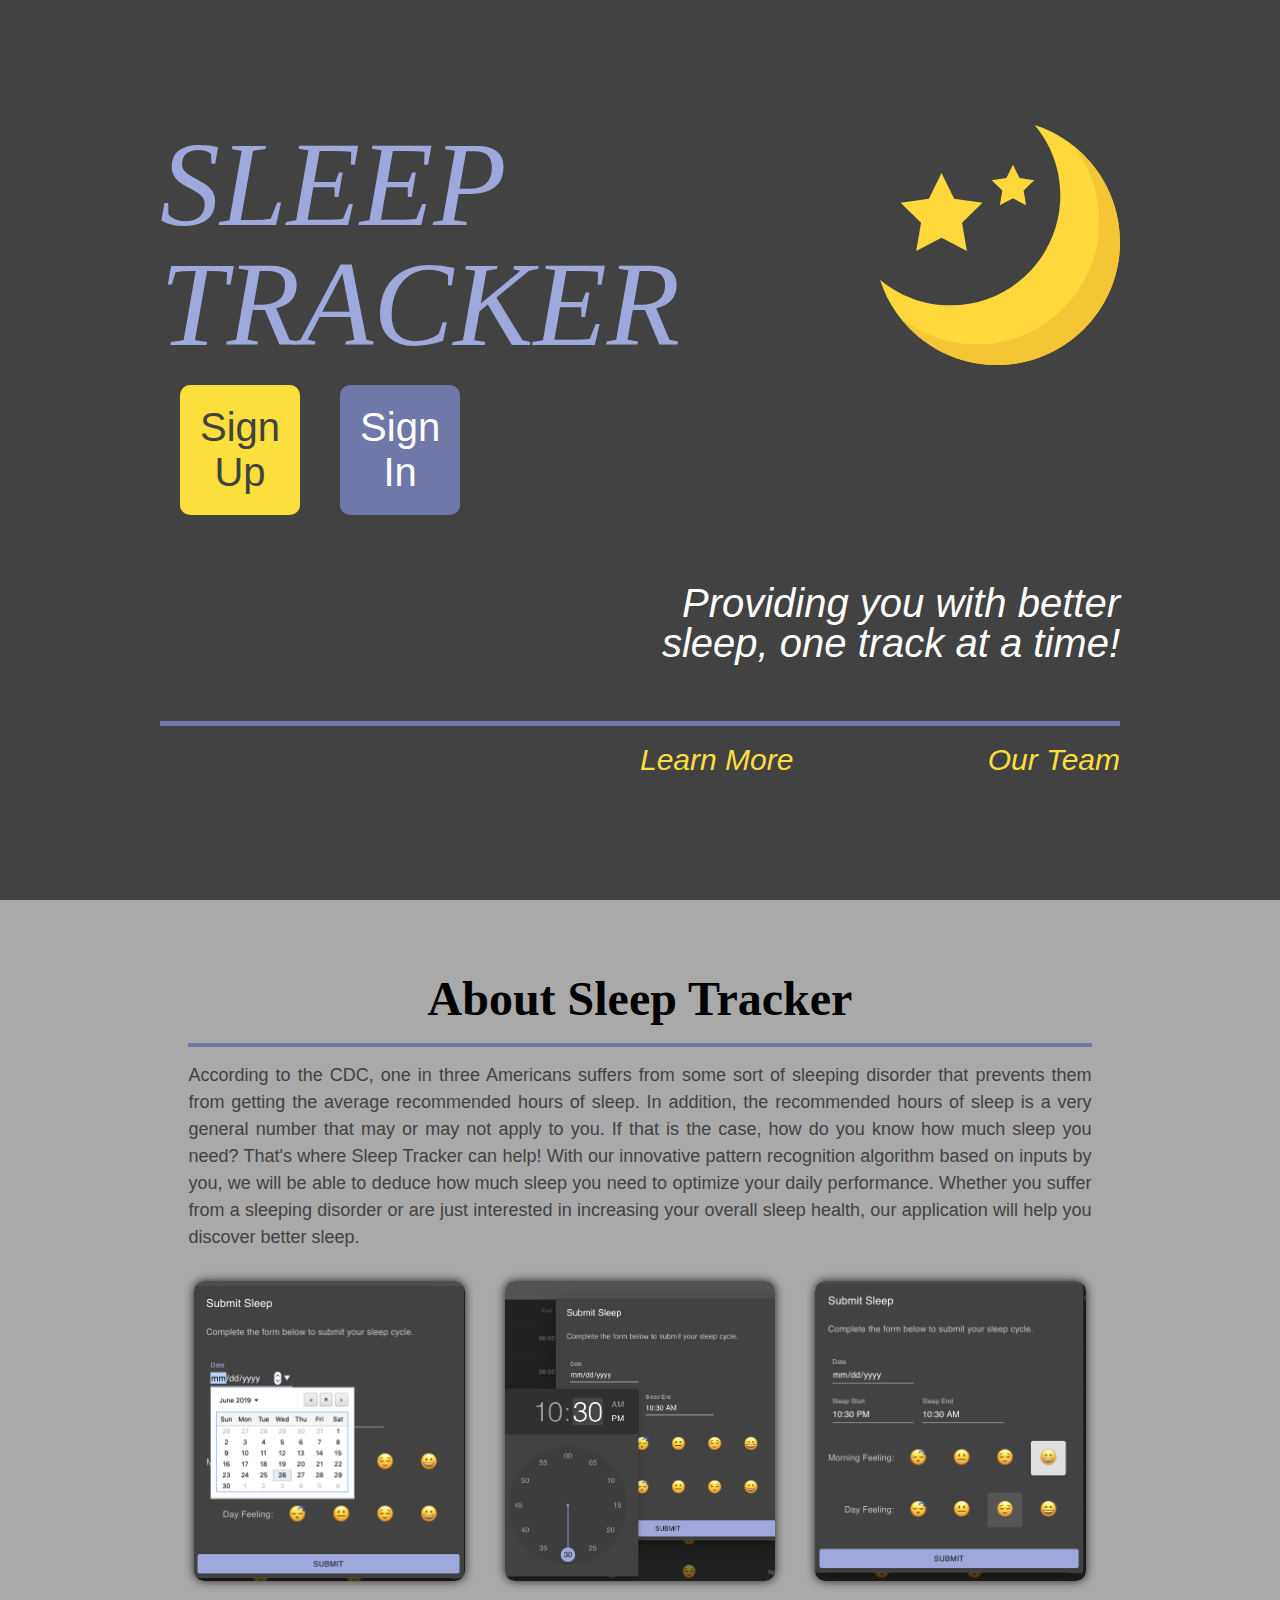
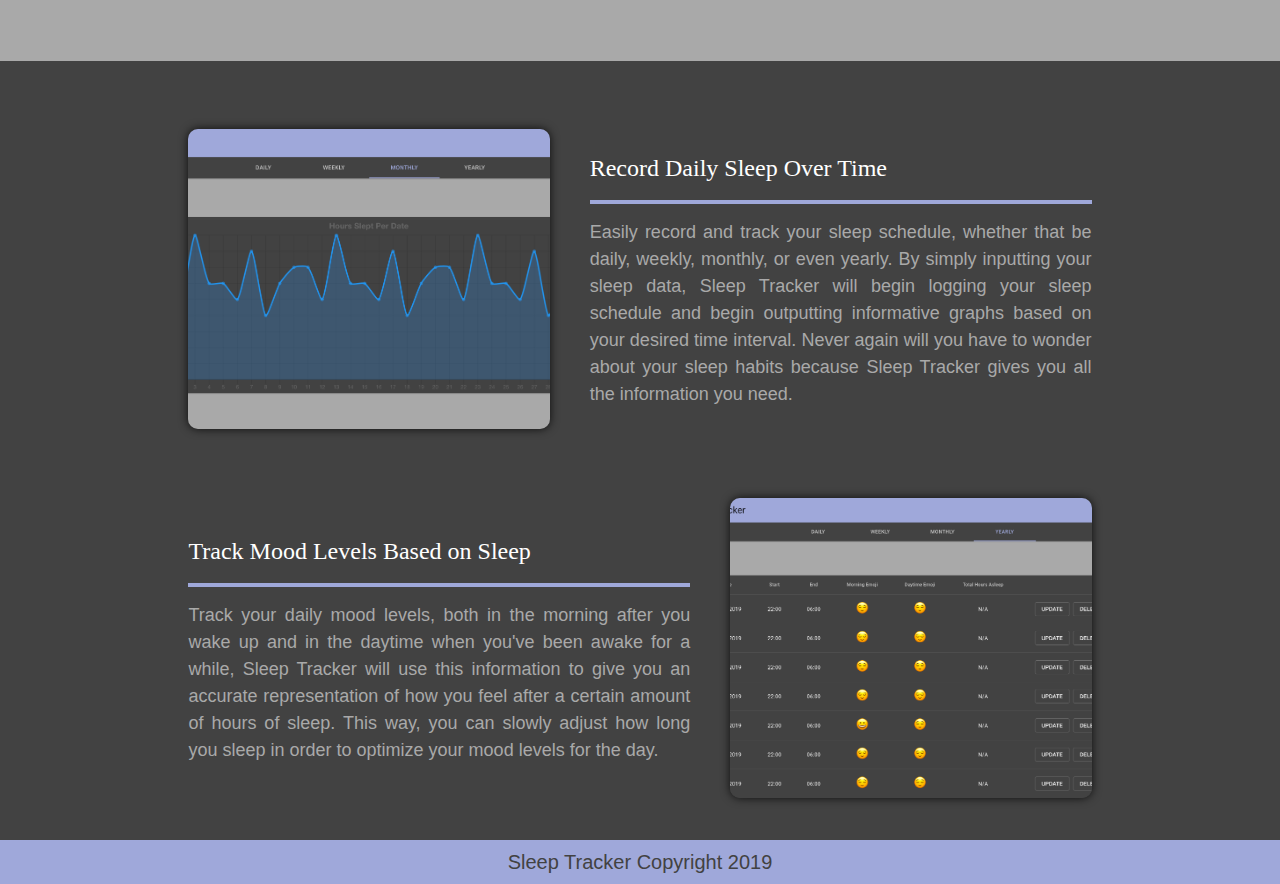
<file: index.html>
<!DOCTYPE html>
<html lang="en">
<head>
  <meta charset="UTF-8">
  <link rel="stylesheet" href="css/index.css">
  <meta name="viewport" content="width=device-width, initial-scale=1.0">
  <link
    href="[data-uri]"
    rel="icon" type="image/x-icon" />
  <link href="https://fonts.googleapis.com/css?family=Abel&display=swap" rel="stylesheet">
  <script src="js/content.js" async></script>
  <script src="js/topBtn.js" async></script>
  <title>Sleep Tracker</title>
</head>

<body>
  <div class="content-modal">
    <span class="close">&times;</span>
    <img class="selected-modal-img">
  </div>
  <button class="top-btn"><svg xmlns="http://www.w3.org/2000/svg" x="0px" y="0px"
    width="50" height="50"
    viewBox="0 0 172 172"
    style=" fill:#000000;"><g fill="none" fill-rule="nonzero" stroke="none" stroke-width="1" stroke-linecap="butt" stroke-linejoin="miter" stroke-miterlimit="10" stroke-dasharray="" stroke-dashoffset="0" font-family="none" font-weight="none" font-size="none" text-anchor="none" style="mix-blend-mode: normal"><path d="M0,172v-172h172v172z" fill="none"></path><g><g id="surface1"><path d="M21.5,136.16667c0,7.92253 6.41081,14.33333 14.33333,14.33333h100.33333c7.92253,0 14.33333,-6.41081 14.33333,-14.33333v-100.33333c0,-7.92252 -6.41081,-14.33333 -14.33333,-14.33333h-100.33333c-7.92252,0 -14.33333,6.41081 -14.33333,14.33333z" fill="#6f78a8"></path><path d="M125.64063,96.69401l-11.05794,11.02995l-28.58268,-28.35872l-28.58268,28.35872l-11.05794,-11.02995l39.64063,-39.36068z" fill="#ffffff"></path></g></g></g></svg></button>
   
    
    <header class="header">
      <div class="all-header">
          <div class="title-and-logo">
              <h1 class="brand">SLEEP TRACKER</h1>
              <img src="img/moon.svg" alt="yellow cresent moon and star">
          </div>
          <div class="signBtn">
              <div class="b1"><button id="sign-up" onclick="window.location.href = 'https://sleeptrackr.netlify.com/';">Sign Up</button></div>
              <div class="b2"><button id="sign-in" onclick="window.location.href = 'https://sleeptrackr.netlify.com/';">Sign In    </button></div>
          </div>
          <div class="h2"><h2 class="blurb">Providing you with better sleep, one track at a time!</h2></div>
          <div class="bottom-line">
              <div class="nav">
                  <a href="#abt">Learn More</a>
                  <a href="teamPage.html">Our Team</a>
                </div>
          </div>

      </div>
  </header>
  <section id="abt" class="about">
      <div class="about-block">
        <div class="about-content">
          <h3 class="about-title">About Sleep Tracker</h3>
          <p class="about-text">According to the CDC, one in three Americans suffers from some sort of sleeping disorder that prevents them
            from getting the average recommended hours of sleep. In addition, the recommended hours of sleep is a very general number that
            may or may not apply to you. If that is the case, how do you know how much sleep you need? That's where Sleep Tracker can help! With
            our innovative pattern recognition algorithm based on inputs by you, we will be able to deduce how much sleep you need to optimize
            your daily performance. Whether you suffer from a sleeping disorder or are just interested in increasing your overall sleep health,
            our application will help you discover better sleep.
          </p>
        </div>
        <div class="about-second">
          <img class="about-img modal-img" src="img/submit_date.png" alt="#">
          <img class="about-img modal-img" src="img/submit_time.png" alt="#">
          <img class="about-img modal-img" src="img/submit_mood.png" alt="#">
        </div>
      </div>
  </section>
  <section class="main-content">
      <div class="content-block">
          <div class="content">
              <h3 class="content-title">Record Daily Sleep Over Time</h3>
              <p class="content-text">Easily record and track your sleep schedule, whether that be daily, weekly, monthly, or even yearly.
                By simply inputting your sleep data, Sleep Tracker will begin logging your sleep schedule and begin outputting informative 
                graphs based on your desired time interval. Never again will you have to wonder about your sleep habits because Sleep Tracker
                gives you all the information you need.
              </p>
          </div>
          <div class="content-second">
              <img class="content-img modal-img" src="img/screenshot_graph_daily_app.png" alt="#">
          </div>
      </div>
      <div class="content-block">
          <div class="content">
              <h3 class="content-title">Track Mood Levels Based on Sleep</h3>
              <p class="content-text">
                Track your daily mood levels, both in the morning after you wake up and in the daytime when you've been awake for a while,
                Sleep Tracker will use this information to give you an accurate representation of how you feel after a certain amount of hours
                of sleep. This way, you can slowly adjust how long you sleep in order to optimize your mood levels for the day.
              </p>
          </div>
          <div class="content-second">
              <img class="content-img modal-img" src="img/screenshot_mood_app.png" alt="#">
            </div>
      </div>
  </section>
  <footer>
    <div class="foot">
      <p>Sleep Tracker Copyright 2019</p>
    </div>
  </footer>
</body>
</html>
</file>
<file: css/index.css>
/* http://meyerweb.com/eric/tools/css/reset/ 
   v2.0 | 20110126
   License: none (public domain)
*/
html,
body,
div,
span,
applet,
object,
iframe,
h1,
h2,
h3,
h4,
h5,
h6,
p,
blockquote,
pre,
a,
abbr,
acronym,
address,
big,
cite,
code,
del,
dfn,
em,
img,
ins,
kbd,
q,
s,
samp,
small,
strike,
strong,
sub,
sup,
tt,
var,
b,
u,
i,
center,
dl,
dt,
dd,
ol,
ul,
li,
fieldset,
form,
label,
legend,
table,
caption,
tbody,
tfoot,
thead,
tr,
th,
td,
article,
aside,
canvas,
details,
embed,
figure,
figcaption,
footer,
header,
hgroup,
menu,
nav,
output,
ruby,
section,
summary,
time,
mark,
audio,
video {
  margin: 0;
  padding: 0;
  border: 0;
  font-size: 100%;
  font: inherit;
  vertical-align: baseline;
}
/* HTML5 display-role reset for older browsers */
article,
aside,
details,
figcaption,
figure,
footer,
header,
hgroup,
menu,
nav,
section {
  display: block;
}
body {
  line-height: 1;
}
ol,
ul {
  list-style: none;
}
blockquote,
q {
  quotes: none;
}
blockquote:before,
blockquote:after,
q:before,
q:after {
  content: '';
  content: none;
}
table {
  border-collapse: collapse;
  border-spacing: 0;
}
* {
  box-sizing: border-box;
}
html {
  font-size: 62.5%;
}
html,
body {
  font-family: 'Roboto', sans-serif;
}
h1,
h2,
h3,
h4,
h5 {
  font-family: 'Roboto';
}
h1 {
  font-size: 4rem;
}
h2 {
  font-size: 3.2rem;
  padding-bottom: 10px;
}
h4 {
  font-size: 2.5rem;
  padding-bottom: 10px;
}
p {
  line-height: 1.5;
  font-size: 1.6rem;
  padding-bottom: 10px;
}
img {
  max-width: 100%;
  height: auto;
}
.header {
  width: 100%;
  min-height: 100vh;
  background-color: #424242;
  display: flex;
  flex-flow: column;
}
.header .all-header {
  width: 75%;
  margin: auto;
}
.header .all-header .signBtn {
  display: flex;
  flex-flow: row;
  justify-content: space-between;
  width: 33%;
}
@media (max-width: 800px) {
  .header .all-header .signBtn {
    flex-flow: column;
    width: 33%;
    justify-content: center;
    margin: auto;
    margin-top: 5%;
  }
}
@media (max-width: 500px) {
  .header .all-header .signBtn {
    flex-flow: column;
    justify-content: center;
    width: 75%;
    margin: auto;
    margin-top: 5%;
  }
}
.header .all-header .signBtn .b1 {
  padding: 20px;
  margin: auto;
}
@media (max-width: 800px) {
  .header .all-header .signBtn .b1 {
    padding: 0;
  }
}
.header .all-header .signBtn .b1 #sign-up {
  z-index: 99;
  border: none;
  outline: none;
  background-color: #fcdf3d;
  color: #424242;
  cursor: pointer;
  padding: 20px;
  border-radius: 10px;
  font-size: 4rem;
  margin: 0, auto;
}
@media (max-width: 1200px) {
  .header .all-header .signBtn .b1 #sign-up {
    font-size: 2rem;
  }
}
@media (max-width: 800px) {
  .header .all-header .signBtn .b1 #sign-up {
    padding: 20px;
    border-radius: 5x;
    font-size: 2rem;
    margin-top: 4%;
    margin-bottom: 3%;
  }
}
.header .all-header .signBtn .b1 #sign-up:hover {
  color: black;
  background-color: white;
}
.header .all-header .signBtn .b2 {
  padding: 20px;
  margin: auto;
}
@media (max-width: 800px) {
  .header .all-header .signBtn .b2 {
    padding: 0;
  }
}
.header .all-header .signBtn .b2 #sign-in {
  z-index: 99;
  border: none;
  outline: none;
  background-color: #6f78a8;
  color: white;
  cursor: pointer;
  padding: 20px;
  border-radius: 10px;
  font-size: 4rem;
  margin: 0, auto;
}
@media (max-width: 1200px) {
  .header .all-header .signBtn .b2 #sign-in {
    font-size: 2rem;
  }
}
@media (max-width: 800px) {
  .header .all-header .signBtn .b2 #sign-in {
    margin-top: 5%;
    padding: 20px;
    border-radius: 5x;
    font-size: 2rem;
    margin-top: 4%;
    margin-bottom: 3%;
  }
}
@media (max-width: 1200px) {
  .header .all-header .signBtn .b2 #sign-in {
    font-size: 2rem;
  }
}
.header .all-header .signBtn .b2 #sign-in:hover {
  color: black;
  background-color: white;
}
.header .all-header .title-and-logo {
  display: flex;
  flex-flow: row;
  justify-content: space-between;
}
@media (max-width: 800px) {
  .header .all-header .title-and-logo {
    border-bottom: 0.5rem solid #fcdf3d;
    flex-flow: column-reverse;
    justify-content: space-evenly;
  }
}
@media (max-width: 500px) {
  .header .all-header .title-and-logo {
    flex-flow: row-reverse wrap;
    justify-content: space-evenly;
  }
}
.header .all-header .title-and-logo h1 {
  font-size: 12rem;
  color: #9fa8da;
  font-style: italic;
  font-family: 'Abril Fatface';
}
@media (max-width: 800px) {
  .header .all-header .title-and-logo h1 {
    font-size: 8rem;
    margin: auto;
    text-align: center;
    margin-bottom: 5%;
  }
}
@media (max-width: 500px) {
  .header .all-header .title-and-logo h1 {
    font-size: 6rem;
    text-align: center;
  }
}
.header .all-header .title-and-logo img {
  width: 25%;
  height: auto;
}
@media (max-width: 800px) {
  .header .all-header .title-and-logo img {
    width: 15%;
    height: auto;
    margin: auto;
    margin-bottom: 10%;
  }
}
@media (max-width: 500px) {
  .header .all-header .title-and-logo img {
    width: 20%;
    height: auto;
    margin: auto;
    margin-bottom: 5%;
  }
}
.header .all-header .h2 {
  display: flex;
  flex-direction: row wrap;
  width: 50%;
  margin-left: 50%;
  margin-top: 5%;
}
@media (max-width: 800px) {
  .header .all-header .h2 {
    width: 100%;
    margin-left: 0px;
    margin-top: 2%;
  }
}
@media (max-width: 500px) {
  .header .all-header .h2 {
    width: 100%;
    margin-left: 0px;
    margin-top: 2%;
  }
}
.header .all-header .h2 h2 {
  font-size: 4rem;
  color: white;
  font-family: Arial, Helvetica, sans-serif;
  font-style: italic;
  text-align: right;
}
@media (max-width: 800px) {
  .header .all-header .h2 h2 {
    margin-top: 5%;
    font-size: 3rem;
    text-align: center;
    font-style: normal;
  }
}
@media (max-width: 500px) {
  .header .all-header .h2 h2 {
    margin-top: 5%;
    font-size: 3rem;
    text-align: center;
    margin: auto;
  }
}
.header .all-header .bottom-line {
  border-top: 0.5rem solid #6f78a8;
  margin-top: 5%;
  width: 100%;
}
@media (max-width: 800px) {
  .header .all-header .bottom-line {
    margin-top: 5%;
  }
}
@media (max-width: 500px) {
  .header .all-header .bottom-line {
    border-top: none;
  }
}
.header .all-header .bottom-line .nav {
  width: 50%;
  display: flex;
  margin-left: auto;
  justify-content: space-between;
  margin-top: 2%;
}
@media (max-width: 800px) {
  .header .all-header .bottom-line .nav {
    margin: auto;
    width: 100%;
    flex-flow: column;
  }
}
@media (max-width: 500px) {
  .header .all-header .bottom-line .nav {
    width: 100%;
    flex-flow: column;
  }
}
.header .all-header .bottom-line .nav a {
  font-size: 3rem;
  color: #fcdf3d;
  text-decoration: none;
  font-style: italic;
}
@media (max-width: 800px) {
  .header .all-header .bottom-line .nav a {
    font-size: 3rem;
    margin: auto;
    padding-top: 10%;
    padding-bottom: 10%;
  }
}
@media (max-width: 500px) {
  .header .all-header .bottom-line .nav a {
    font-size: 3rem;
    margin: auto;
    padding-top: 10%;
    padding-bottom: 10%;
  }
}
.header .all-header .bottom-line .nav a:hover {
  color: white;
}
.all-header {
  margin: 5%;
}
.top-btn {
  display: none;
  position: fixed;
  bottom: 20px;
  right: 20px;
  z-index: 99;
  border: none;
  outline: none;
  background-color: transparent;
  color: white;
  cursor: pointer;
  padding: 15px;
  border-radius: 10px;
  font-size: 18px;
}
footer {
  background-color: #9fa8da;
  color: #424242;
  height: 10%;
}
footer .foot {
  height: 100%;
  width: 100%;
  margin: auto;
  text-align: center;
  padding: 3px;
}
footer .foot p {
  font-size: 2rem;
  padding-bottom: 4px;
  padding-top: 4px;
}
.about {
  display: flex;
  flex-direction: row;
  justify-content: center;
  align-items: center;
  background-color: #A9A9A9;
  padding: 20px 2%;
  color: #424242;
}
@media (max-width: 500px) {
  .about {
    padding-bottom: 0;
  }
}
.about .about-block {
  display: flex;
  flex-direction: column;
  justify-content: center;
  align-items: center;
  width: 80%;
  max-width: 1000px;
  border-radius: 20px;
  padding: 40px;
}
@media (max-width: 1000px) {
  .about .about-block {
    width: 90%;
    padding: 0;
  }
}
.about .about-block .about-title {
  font-size: 4.8rem;
  margin: 15px 0;
  padding: 0 0 20px 0;
  border-bottom: 4px solid #6f78a8;
  text-align: center;
  font-weight: bolder;
  color: black;
}
@media (max-width: 500px) {
  .about .about-block .about-title {
    font-size: 2.4rem;
  }
}
.about .about-block .about-content .about-text {
  font-size: 1.8rem;
  text-align: justify;
}
@media (max-width: 500px) {
  .about .about-block .about-content .about-text {
    font-size: 1.4rem;
  }
}
.about .about-block .about-img {
  margin: 0 20px;
  border-radius: 10px;
  box-shadow: rgba(0, 0, 0, 0.8) 0 0 10px;
  width: 30%;
  height: 300px;
  object-fit: cover;
}
@media (max-width: 800px) {
  .about .about-block .about-img {
    width: 100%;
    margin: 20px 0;
  }
}
@media (max-width: 500px) {
  .about .about-block .about-img {
    margin: 5px 0;
  }
}
.about .about-block .about-second {
  display: flex;
  flex-direction: row;
  justify-content: center;
  align-items: center;
  margin: 20px 0;
}
@media (max-width: 800px) {
  .about .about-block .about-second {
    flex-flow: column;
    width: 100%;
  }
}
.modal-img {
  cursor: pointer;
  transition: 0.3s;
}
.modal-img:hover {
  opacity: 0.7;
}
.main-content {
  display: flex;
  flex-direction: column;
  justify-content: center;
  align-items: center;
  background-color: #424242;
  padding: 20px 2%;
}
.main-content .content-block {
  display: flex;
  flex-direction: row;
  justify-content: center;
  align-items: center;
  max-width: 1000px;
  width: 80%;
  padding: 40px;
  padding-bottom: 20px;
}
@media (max-width: 1000px) {
  .main-content .content-block {
    width: 90%;
    flex-flow: column wrap;
    padding: 0;
    padding-bottom: 20px;
  }
}
@media (max-width: 500px) {
  .main-content .content-block {
    padding-bottom: 0;
  }
}
.main-content .content-block .content {
  width: 60%;
  color: #A9A9A9;
  padding: 20px 0;
  padding-right: 40px;
}
.main-content .content-block .content .content-text {
  font-size: 1.8rem;
  text-align: justify;
}
@media (max-width: 500px) {
  .main-content .content-block .content .content-text {
    font-size: 1.4rem;
  }
}
@media (max-width: 1000px) {
  .main-content .content-block .content {
    width: 100%;
    padding: 0;
    padding-bottom: 20px;
  }
}
.main-content .content-block .content-title {
  font-size: 2.4rem;
  margin: 15px 0;
  color: white;
  padding-bottom: 20px;
  border-bottom: 4px solid #9fa8da;
}
@media (max-width: 500px) {
  .main-content .content-block .content-title {
    font-size: 1.8rem;
  }
}
.main-content .content-block .content-second {
  width: 40%;
  border-radius: 10px;
}
.main-content .content-block .content-second .content-img {
  box-shadow: rgba(0, 0, 0, 0.8) 0 0 10px;
  border-radius: 10px;
  height: 300px;
  object-fit: cover;
}
@media (max-width: 1000px) {
  .main-content .content-block .content-second .content-img {
    width: 100%;
    padding: 0;
  }
}
@media (max-width: 1000px) {
  .main-content .content-block .content-second {
    width: 100%;
    text-align: center;
  }
}
.main-content .content-block-reverse {
  flex-direction: row-reverse;
}
.main-content .content-block-reverse .content {
  padding-right: 0;
  padding-left: 40px;
}
@media (max-width: 1000px) {
  .main-content .content-block-reverse .content {
    padding-left: 0;
  }
}
.content-modal {
  display: none;
  position: fixed;
  z-index: 1000;
  padding-top: 50px;
  left: 0;
  right: 0;
  width: 100%;
  height: 100%;
  overflow: auto;
  background-color: #000000;
  background-color: rgba(0, 0, 0, 0.9);
}
.content-modal .selected-modal-img {
  margin: auto;
  display: block;
  max-width: 800px;
  max-height: 80%;
}
@media (max-width: 800px) {
  .content-modal .selected-modal-img {
    max-width: 80%;
  }
}
.content-modal .selected-modal-img {
  animation: 0.6s zoom;
}
@keyframes zoom {
  from {
    transform: scale(0);
  }
  to {
    transform: scale(1);
  }
}
.content-modal .close {
  position: absolute;
  top: 15px;
  right: 35px;
  color: #A9A9A9;
  font-size: 4rem;
  font-weight: bold;
  transition: 0.3s;
}
.content-modal .close:hover,
.content-modal .close:focus {
  color: #424242;
  text-decoration: none;
  cursor: pointer;
}
.content-modal-active {
  display: block;
}
</file>
